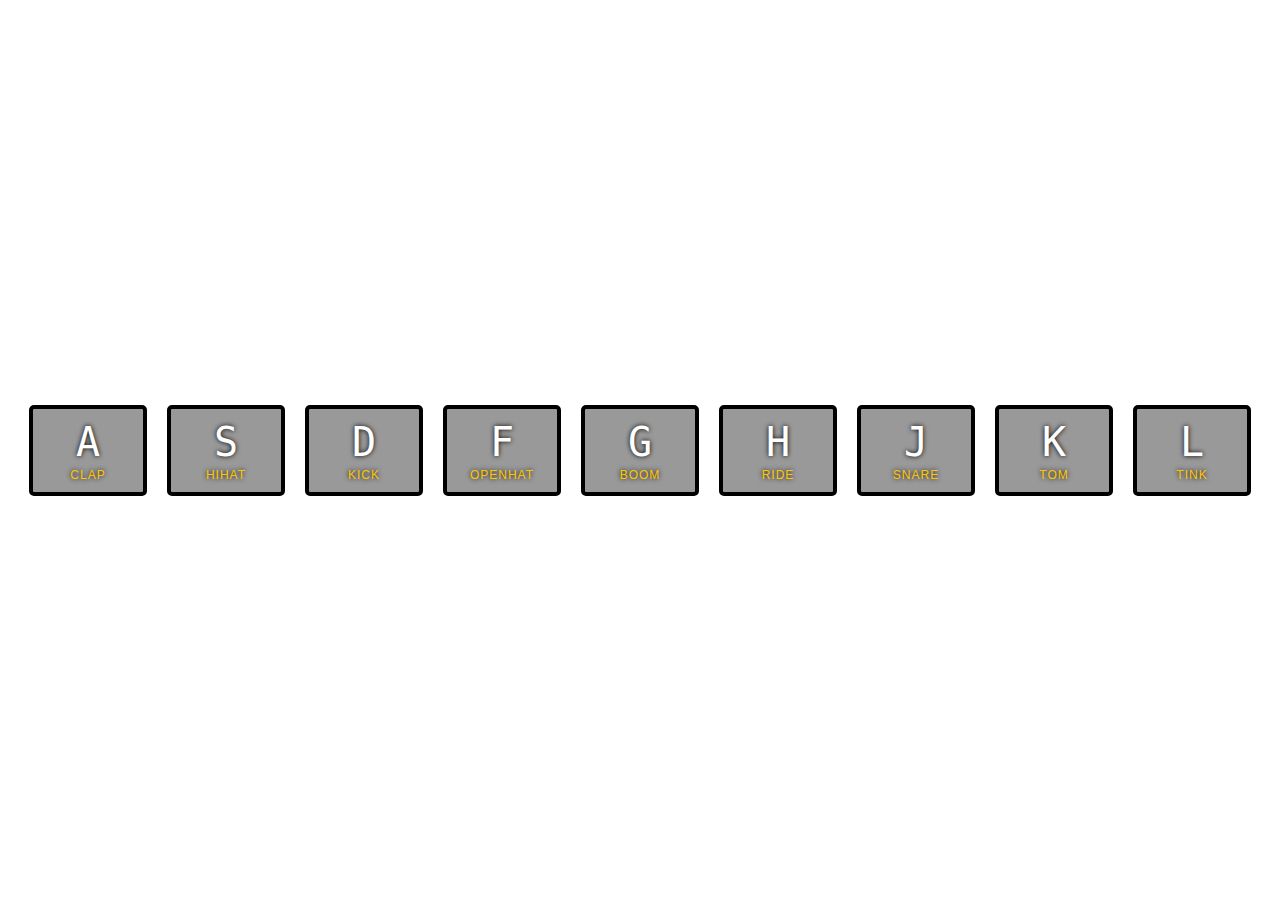
<file: 01- JavaScript Drums/index.html>
<!DOCTYPE html>
<html lang="en">
<head>
  <meta charset="UTF-8">
  <title>JS Drum Kit</title>
  <link rel="stylesheet" href="style.css">
</head>
<body>


  <div class="keys">
    <div data-key="65" class="key">
      <kbd>A</kbd>
      <span class="sound">clap</span>
    </div>
    <div data-key="83" class="key">
      <kbd>S</kbd>
      <span class="sound">hihat</span>
    </div>
    <div data-key="68" class="key">
      <kbd>D</kbd>
      <span class="sound">kick</span>
    </div>
    <div data-key="70" class="key">
      <kbd>F</kbd>
      <span class="sound">openhat</span>
    </div>
    <div data-key="71" class="key">
      <kbd>G</kbd>
      <span class="sound">boom</span>
    </div>
    <div data-key="72" class="key">
      <kbd>H</kbd>
      <span class="sound">ride</span>
    </div>
    <div data-key="74" class="key">
      <kbd>J</kbd>
      <span class="sound">snare</span>
    </div>
    <div data-key="75" class="key">
      <kbd>K</kbd>
      <span class="sound">tom</span>
    </div>
    <div data-key="76" class="key">
      <kbd>L</kbd>
      <span class="sound">tink</span>
    </div>
  </div>

  <audio data-key="65" src="sounds/clap.wav"></audio>
  <audio data-key="83" src="sounds/hihat.wav"></audio>
  <audio data-key="68" src="sounds/kick.wav"></audio>
  <audio data-key="70" src="sounds/openhat.wav"></audio>
  <audio data-key="71" src="sounds/boom.wav"></audio>
  <audio data-key="72" src="sounds/ride.wav"></audio>
  <audio data-key="74" src="sounds/snare.wav"></audio>
  <audio data-key="75" src="sounds/tom.wav"></audio>
  <audio data-key="76" src="sounds/tink.wav"></audio>

<script src="drum.js"></script>


</body>
</html>
</file>
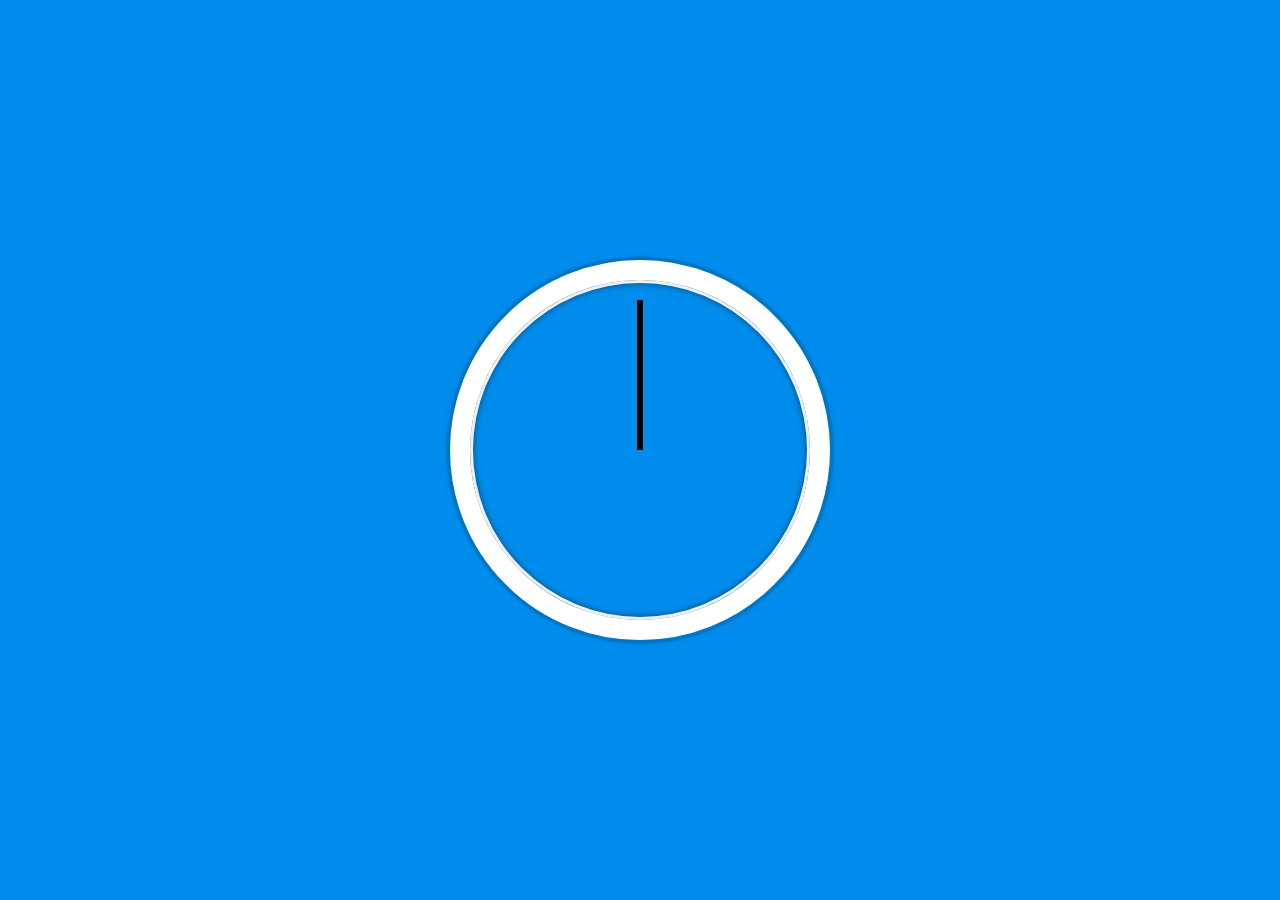
<file: 02 - Clock/index.html>
<!DOCTYPE html>
<html lang="en">
<head>
  <meta charset="UTF-8">
  <title>JS + CSS Clock</title>
  <link rel="stylesheet" href="style.css">
</head>
<body>


    <div class="clock">
      <div class="clock-face">
        <div class="hand hour-hand"></div>
        <div class="hand min-hand"></div>
        <div class="hand second-hand"></div>
      </div>
    </div>



 <script src="clock.js"></script>
</body>
</html>
</file>
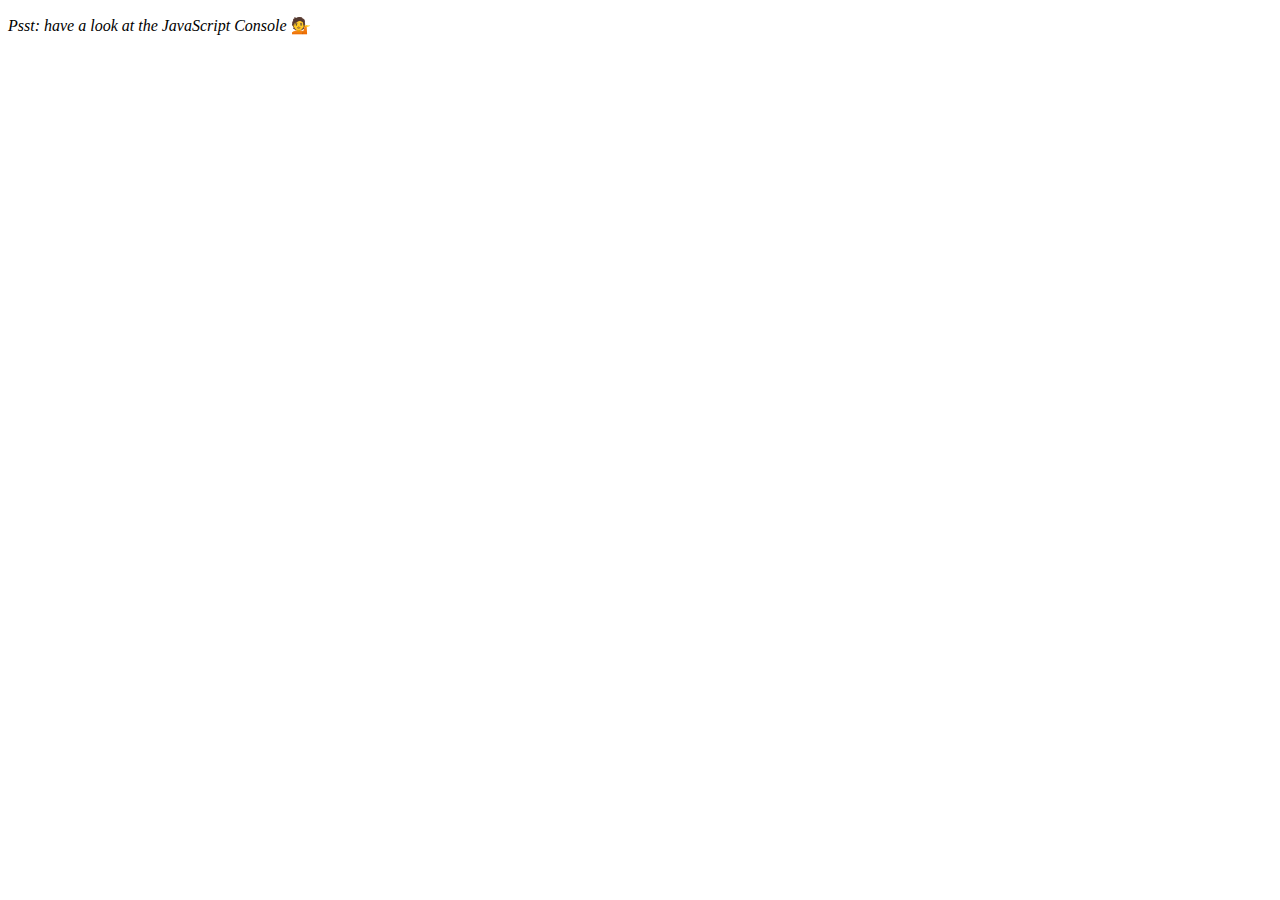
<file: 04 - Arrays Cardio/index.html>
<!DOCTYPE html>
<html lang="en">
<head>
  <meta charset="UTF-8">
  <title>Array Cardio 💪</title>
</head>
<body>
  <p><em>Psst: have a look at the JavaScript Console</em> 💁</p>
 <script src="arrays.js"></script>
</body>
</html>
</file>
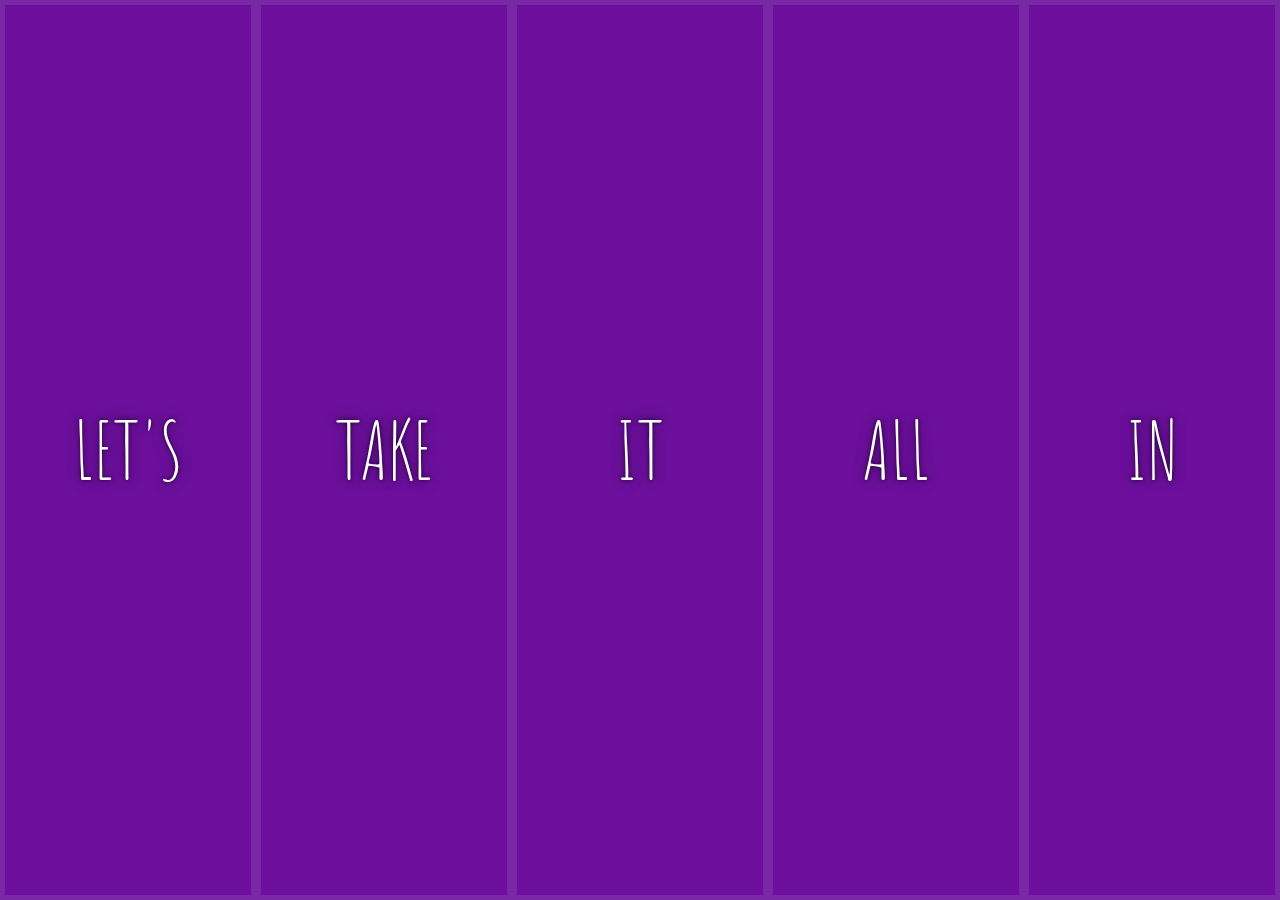
<file: 05 - Flex Panels Image Gallery/index.html>
<!DOCTYPE html>
<html lang="en">
<head>
  <meta charset="UTF-8">
  <title>Flex Panels 💪</title>
  <link href='https://fonts.googleapis.com/css?family=Amatic+SC' rel='stylesheet' type='text/css'>
</head>
<body>
  <style>
    html {
      box-sizing: border-box;
      background:#ffc600;
      font-family:'helvetica neue';
      font-size: 20px;
      font-weight: 200;
    }
    body {
      margin: 0;
    }
    *, *:before, *:after {
      box-sizing: inherit;
    }

    .panels {
      min-height:100vh;
      overflow: hidden;
      display: flex;
    }

    .panel {
      background:#6B0F9C;
      box-shadow:inset 0 0 0 5px rgba(255,255,255,0.1);
      color:white;
      text-align: center;
      align-items:center;
      /* Safari transitionend event.propertyName === flex */
      /* Chrome + FF transitionend event.propertyName === flex-grow */
      transition:
        font-size 0.7s cubic-bezier(0.61,-0.19, 0.7,-0.11),
        flex 0.7s cubic-bezier(0.61,-0.19, 0.7,-0.11),
        background 0.2s;
      font-size: 20px;
      background-size:cover;
      background-position:center;
      flex: 1;
      justify-content: center;
      display: flex;
      flex-direction: column;
    }


    .panel1 { background-image:url(https://source.unsplash.com/gYl-UtwNg_I/1500x1500); }
    .panel2 { background-image:url(https://source.unsplash.com/rFKUFzjPYiQ/1500x1500); }
    .panel3 { background-image:url(https://images.unsplash.com/photo-1465188162913-8fb5709d6d57?ixlib=rb-0.3.5&q=80&fm=jpg&crop=faces&cs=tinysrgb&w=1500&h=1500&fit=crop&s=967e8a713a4e395260793fc8c802901d); }
    .panel4 { background-image:url(https://source.unsplash.com/ITjiVXcwVng/1500x1500); }
    .panel5 { background-image:url(https://source.unsplash.com/3MNzGlQM7qs/1500x1500); }

    /* Flex Items */
    .panel > * {
      margin:0;
      width: 100%;
      transition:transform 0.5s;
      flex: 1 0 auto;
      display:flex;
      justify-content: center;
      align-items: center;
    }

    .panel > *:first-child { transform: translateY(-100%); }
    .panel.open-active > *:first-child { transform: translateY(0); }
    .panel > *:last-child { transform: translateY(100%); }
    .panel.open-active > *:last-child { transform: translateY(0); }

    .panel p {
      text-transform: uppercase;
      font-family: 'Amatic SC', cursive;
      text-shadow:0 0 4px rgba(0, 0, 0, 0.72), 0 0 14px rgba(0, 0, 0, 0.45);
      font-size: 2em;
    }
    .panel p:nth-child(2) {
      font-size: 4em;
    }

    .panel.open {
      flex: 5;
      font-size:40px;
    }

  </style>


  <div class="panels">
    <div class="panel panel1">
      <p>Hey</p>
      <p>Let's</p>
      <p>Dance</p>
    </div>
    <div class="panel panel2">
      <p>Give</p>
      <p>Take</p>
      <p>Receive</p>
    </div>
    <div class="panel panel3">
      <p>Experience</p>
      <p>It</p>
      <p>Today</p>
    </div>
    <div class="panel panel4">
      <p>Give</p>
      <p>All</p>
      <p>You can</p>
    </div>
    <div class="panel panel5">
      <p>Life</p>
      <p>In</p>
      <p>Motion</p>
    </div>
  </div>

  <script>
    const panels = document.querySelectorAll('.panel');

    function toggleOpen() {
      console.log('Hello');
      this.classList.toggle('open');
    }

    function toggleActive(e) {
      console.log(e.propertyName);
      if (e.propertyName.includes('flex')) {
        this.classList.toggle('open-active');
      }
    }

    panels.forEach(panel => panel.addEventListener('click', toggleOpen));
    panels.forEach(panel => panel.addEventListener('transitionend', toggleActive));
  </script>

</body>
</html>
</file>
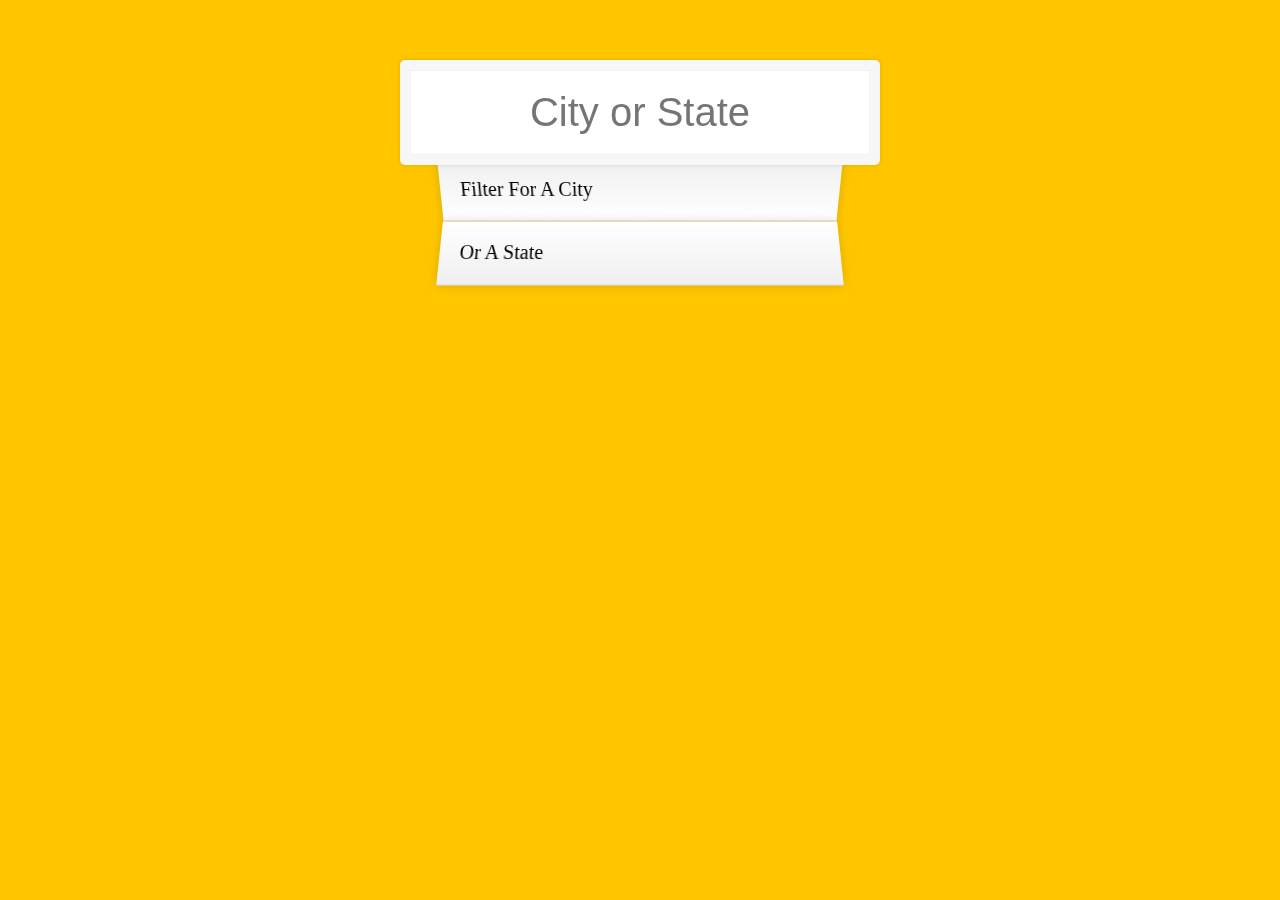
<file: 06 - Type Ahead/index.html>
<!DOCTYPE html>
<html lang="en">
<head>
  <meta charset="UTF-8">
  <title>Type Ahead 👀</title>
  <link rel="stylesheet" href="style.css">
</head>
<body>

  <form class="search-form">
    <input type="text" class="search" placeholder="City or State">
    <ul class="suggestions">
      <li>Filter for a city</li>
      <li>or a state</li>
    </ul>
  </form>
<script src="fetch.js"></script>
  </body>
</html>
</file>
<file: 01- JavaScript Drums/style.css>
html {
  font-size: 10px;
  background: url(http://i.imgur.com/b9r5sEL.jpg) bottom center;
  background-size: cover;
}
body,html {
  margin: 0;
  padding: 0;
  font-family: sans-serif;
}

.keys {
  display: flex;
  flex: 1;
  min-height: 100vh;
  align-items: center;
  justify-content: center;
}

.key {
  border: .4rem solid black;
  border-radius: .5rem;
  margin: 1rem;
  font-size: 1.5rem;
  padding: 1rem .5rem;
  transition: all .07s ease;
  width: 10rem;
  text-align: center;
  color: white;
  background: rgba(0,0,0,0.4);
  text-shadow: 0 0 .5rem black;
}

.playing {
  transform: scale(1.1);
  border-color: #ffc600;
  box-shadow: 0 0 1rem #ffc600;
}

kbd {
  display: block;
  font-size: 4rem;
}

.sound {
  font-size: 1.2rem;
  text-transform: uppercase;
  letter-spacing: .1rem;
  color: #ffc600;
}
</file>
<file: 02 - Clock/style.css>
html {
    background:#018DED url(http://unsplash.it/1500/1000?image=881&blur=50);
    background-size:cover;
    font-family:'helvetica neue';
    text-align: center;
    font-size: 10px;
  }
  body {
    margin: 0;
    font-size: 2rem;
    display:flex;
    flex:1;
    min-height: 100vh;
    align-items: center;
  }
  .clock {
    width: 30rem;
    height: 30rem;
    border:20px solid white;
    border-radius:50%;
    margin:50px auto;
    position: relative;
    padding:2rem;
    box-shadow:
      0 0 0 4px rgba(0,0,0,0.1),
      inset 0 0 0 3px #EFEFEF,
      inset 0 0 10px black,
      0 0 10px rgba(0,0,0,0.2);
  }
  .clock-face {
    position: relative;
    width: 100%;
    height: 100%;
    transform: translateY(-3px); /* account for the height of the clock hands */
  }
  .hand {
    width:50%;
    height:6px;
    background:black;
    position: absolute;
    top:50%;
    transform-origin: 100%;
    transform: rotate(90deg);
    transition: all 0.05s;
    transition-timing-function: cubic-bezier(0.1, 2.7, 0.58, 1);
  }
</file>
<file: 06 - Type Ahead/style.css>
html {
      box-sizing: border-box;
      background:#ffc600;
      font-family:'helvetica neue';
      font-size: 20px;
      font-weight: 200;
    }
    *, *:before, *:after {
      box-sizing: inherit;
    }
    input {
      width: 100%;
      padding:20px;
    }

    .search-form {
      max-width:400px;
      margin:50px auto;
    }

    input.search {
      margin: 0;
      text-align: center;
      outline:0;
      border: 10px solid #F7F7F7;
      width: 120%;
      left: -10%;
      position: relative;
      top: 10px;
      z-index: 2;
      border-radius: 5px;
      font-size: 40px;
      box-shadow: 0 0 5px rgba(0, 0, 0, 0.12), inset 0 0 2px rgba(0, 0, 0, 0.19);
    }


    .suggestions {
      margin: 0;
      padding: 0;
      position: relative;
      /*perspective:20px;*/
    }
    .suggestions li {
      background:white;
      list-style: none;
      border-bottom: 1px solid #D8D8D8;
      box-shadow: 0 0 10px rgba(0, 0, 0, 0.14);
      margin:0;
      padding:20px;
      transition:background 0.2s;
      display:flex;
      justify-content:space-between;
      text-transform: capitalize;
    }

    .suggestions li:nth-child(even) {
      transform: perspective(100px) rotateX(3deg) translateY(2px) scale(1.001);
      background: linear-gradient(to bottom,  #ffffff 0%,#EFEFEF 100%);
    }
    .suggestions li:nth-child(odd) {
      transform: perspective(100px) rotateX(-3deg) translateY(3px);
      background: linear-gradient(to top,  #ffffff 0%,#EFEFEF 100%);
    }

    span.population {
      font-size: 15px;
    }

    .hl {
      background:#ffc600;
    }
</file>
